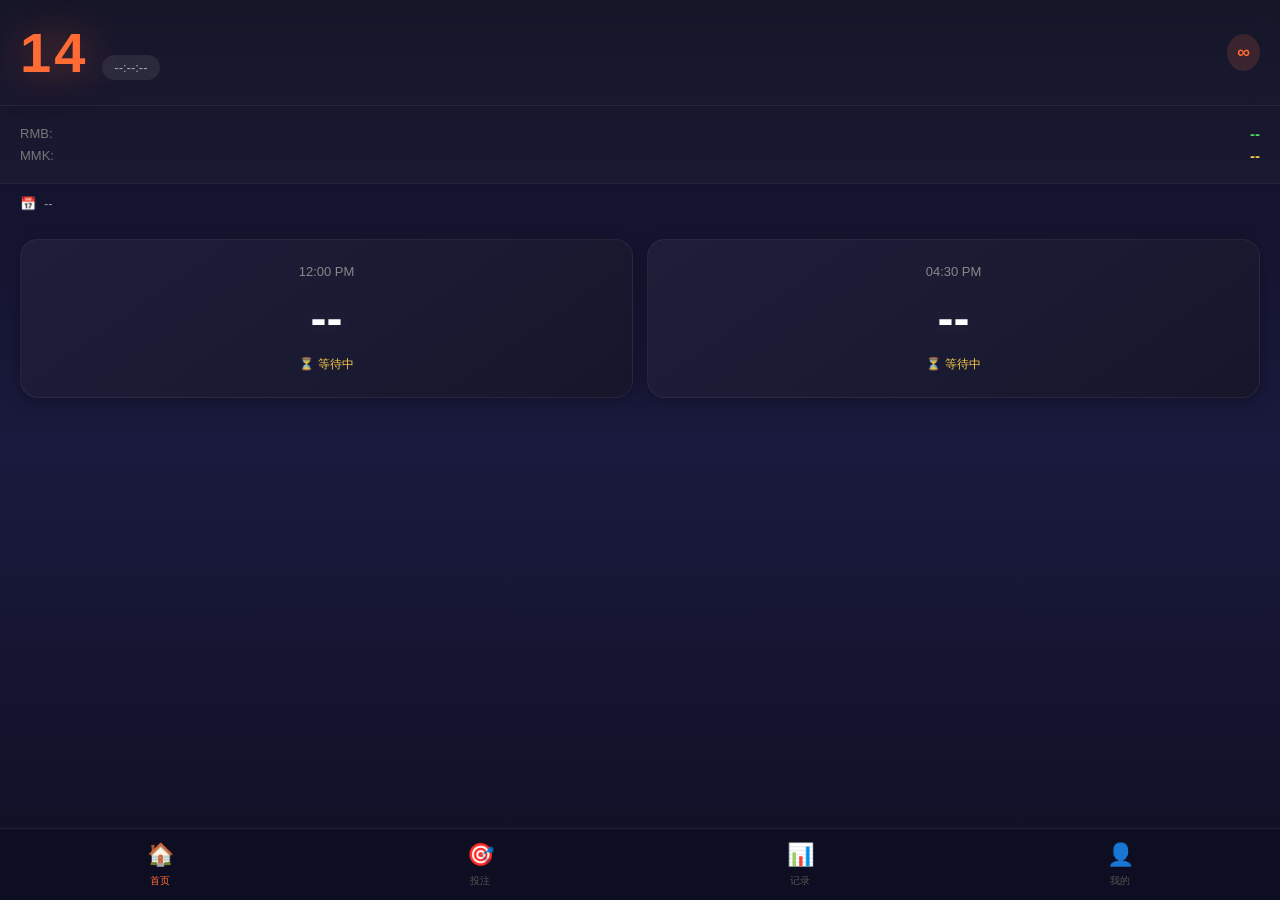
<file: index.html>
<!DOCTYPE html>
<html lang="zh-CN">
<head>
<meta charset="UTF-8">
<meta name="viewport" content="width=device-width, initial-scale=1.0, user-scalable=no">
<title>财神2D</title>
<style>
* { margin:0; padding:0; box-sizing: border-box; -webkit-tap-highlight-color: transparent; }

body {
  font-family: -apple-system, BlinkMacSystemFont, "PingFang SC", "Helvetica Neue", sans-serif;
  background: linear-gradient(180deg, #0f0f23 0%, #1a1a3e 50%, #0f0f23 100%);
  color: #fff;
  min-height: 100vh;
  padding-bottom: 90px;
  overflow-x: hidden;
}

.header {
  display: flex;
  justify-content: space-between;
  align-items: center;
  padding: 20px;
  background: rgba(255,255,255,0.03);
  backdrop-filter: blur(12px);
  border-bottom: 1px solid rgba(255,255,255,0.06);
  position: sticky;
  top: 0;
  z-index: 100;
}
.header-left { display: flex; align-items: baseline; gap: 14px; }
.main-number {
  font-size: 56px;
  font-weight: 900;
  color: #ff6b35;
  text-shadow: 0 0 40px rgba(255,107,53,0.5);
  letter-spacing: 3px;
  transition: all 0.4s;
}
.main-number.pop { animation: numPop 0.6s ease; }
@keyframes numPop {
  0% { transform: scale(1); }
  50% { transform: scale(1.35); color: #f7c948; }
  100% { transform: scale(1); }
}
.countdown {
  font-size: 13px;
  color: #aaa;
  background: rgba(255,255,255,0.08);
  padding: 5px 12px;
  border-radius: 20px;
  font-weight: 500;
}
.header-right { display: flex; align-items: center; gap: 10px; }
.icon-live { background: rgba(255,107,53,0.15); padding: 8px 10px; border-radius: 50%; font-size: 16px; }
.infinity { font-size: 18px; color: #ff6b35; font-weight: bold; }

.bet-info {
  padding: 14px 20px;
  background: rgba(255,255,255,0.02);
  border-bottom: 1px solid rgba(255,255,255,0.04);
}
.bet-row { display: flex; justify-content: space-between; align-items: center; margin: 5px 0; }
.bet-label { color: #777; font-size: 13px; }
.bet-value { font-size: 15px; font-weight: 600; }
.set-value { color: #4cd964; }
.val-value { color: #f7c948; }

.date-section {
  display: flex;
  align-items: center;
  gap: 8px;
  padding: 12px 20px;
  color: #999;
  font-size: 13px;
}

.session-grid {
  display: grid;
  grid-template-columns: 1fr 1fr;
  gap: 14px;
  padding: 16px 20px;
}
.session-card {
  background: linear-gradient(145deg, #1e1e3a, #16162b);
  border-radius: 18px;
  padding: 24px 16px;
  text-align: center;
  box-shadow: 0 4px 20px rgba(0,0,0,0.3);
  border: 1px solid rgba(255,255,255,0.06);
  transition: transform 0.3s;
}
.session-card:hover { transform: translateY(-3px); }
.session-time { font-size: 13px; color: #888; margin-bottom: 12px; font-weight: 500; }
.session-number {
  font-size: 48px;
  font-weight: 900;
  color: #fff;
  text-shadow: 0 0 20px rgba(255,255,255,0.15);
  transition: color 0.3s;
}
.session-number.drawn { color: #ff6b35; text-shadow: 0 0 25px rgba(255,107,53,0.6); }
.session-status { font-size: 12px; margin-top: 10px; color: #4cd964; font-weight: 500; }
.session-status.waiting { color: #f7c948; }

.result-banner {
  display: none;
  background: linear-gradient(135deg, #ff6b35, #f7c948);
  color: #fff;
  text-align: center;
  padding: 14px 20px;
  font-size: 16px;
  font-weight: bold;
  border-radius: 14px;
  margin: 10px 20px;
  box-shadow: 0 4px 25px rgba(255,107,53,0.4);
}
.result-banner.show { display: block; animation: bannerIn 0.5s ease; }
@keyframes bannerIn {
  0% { transform: scale(0.85); opacity: 0; }
  100% { transform: scale(1); opacity: 1; }
}

.balance-bar {
  display: none;
  justify-content: space-between;
  align-items: center;
  background: rgba(255,255,255,0.05);
  backdrop-filter: blur(10px);
  color: #fff;
  padding: 12px 20px;
  font-size: 14px;
  border-radius: 12px;
  margin: 10px 20px;
  border: 1px solid rgba(255,255,255,0.08);
}
.balance-bar b { color: #ff6b35; font-size: 16px; }

.ad-overlay {
  display: none;
  position: fixed;
  inset: 0;
  background: rgba(0,0,0,0.75);
  backdrop-filter: blur(6px);
  z-index: 9998;
  align-items: center;
  justify-content: center;
  padding: 20px;
}
.ad-overlay.show { display: flex; animation: fadeIn 0.3s ease; }
@keyframes fadeIn { from { opacity: 0; } to { opacity: 1; } }
.ad-content {
  background: linear-gradient(180deg, #1e1e3a, #16162b);
  border-radius: 24px;
  padding: 36px 30px;
  max-width: 400px;
  width: 100%;
  text-align: center;
  border: 1px solid rgba(255,255,255,0.1);
  box-shadow: 0 25px 70px rgba(0,0,0,0.6);
  animation: popIn 0.4s ease;
}
@keyframes popIn { from { transform: scale(0.9); opacity: 0; } to { transform: scale(1); opacity: 1; } }
.ad-content h3 { color: #ff6b35; margin-bottom: 14px; font-size: 22px; }
.ad-content p { color: #ccc; line-height: 1.7; margin-bottom: 24px; font-size: 14px; }
.ad-content button {
  background: linear-gradient(135deg, #ff6b35, #f7c948);
  color: #fff;
  border: none;
  padding: 14px 40px;
  border-radius: 14px;
  font-size: 15px;
  cursor: pointer;
  font-weight: 600;
  box-shadow: 0 4px 15px rgba(255,107,53,0.3);
}

.marquee {
  display: none;
  background: rgba(255,107,53,0.08);
  border: 1px solid rgba(255,107,53,0.15);
  color: #ff6b35;
  padding: 10px 16px;
  font-size: 13px;
  overflow: hidden;
  white-space: nowrap;
  margin: 0 20px 10px;
  border-radius: 10px;
}
.marquee.show { display: block; }
.marquee span { display: inline-block; animation: scroll 18s linear infinite; font-weight: 500; }
@keyframes scroll { 0% { transform: translateX(100%); } 100% { transform: translateX(-100%); } }

.bottom-nav {
  position: fixed;
  bottom: 0; left: 0; right: 0;
  height: 72px;
  background: rgba(15,15,35,0.95);
  backdrop-filter: blur(20px);
  display: flex;
  justify-content: space-around;
  align-items: center;
  border-top: 1px solid rgba(255,255,255,0.08);
  z-index: 1000;
  padding-bottom: env(safe-area-inset-bottom);
}
.nav-item {
  display: flex;
  flex-direction: column;
  align-items: center;
  gap: 4px;
  color: #555;
  font-size: 10px;
  cursor: pointer;
  padding: 8px 0;
  flex: 1;
  transition: color 0.3s;
}
.nav-item.active { color: #ff6b35; }
.nav-icon { font-size: 22px; margin-bottom: 2px; }

.modal-overlay {
  display: none;
  position: fixed;
  inset: 0;
  background: rgba(0,0,0,0.75);
  backdrop-filter: blur(6px);
  z-index: 2000;
  align-items: center;
  justify-content: center;
  padding: 20px;
}
.modal-overlay.show { display: flex; animation: fadeIn 0.25s ease; }
.modal-content {
  background: linear-gradient(180deg, #1e1e3a, #16162b);
  border-radius: 24px;
  width: 100%;
  max-width: 440px;
  max-height: 88vh;
  overflow-y: auto;
  box-shadow: 0 25px 70px rgba(0,0,0,0.6);
  border: 1px solid rgba(255,255,255,0.1);
  animation: popIn 0.3s ease;
}
.modal-header {
  display: flex;
  justify-content: space-between;
  align-items: center;
  padding: 20px 24px;
  border-bottom: 1px solid rgba(255,255,255,0.06);
}
.modal-header h3 { font-size: 18px; color: #fff; }
.modal-close { font-size: 24px; color: #888; cursor: pointer; padding: 4px 8px; line-height: 1; }
.modal-close:hover { color: #fff; }
.modal-body { padding: 24px; }
.modal-row { margin-bottom: 18px; }
.modal-row label { display: block; font-size: 13px; color: #999; margin-bottom: 8px; font-weight: 500; }
.modal-row input, .modal-row select {
  width: 100%;
  padding: 13px 16px;
  border-radius: 14px;
  border: 1px solid rgba(255,255,255,0.1);
  background: rgba(255,255,255,0.04);
  color: #fff;
  font-size: 15px;
  outline: none;
  transition: border-color 0.3s;
}
.modal-row input:focus, .modal-row select:focus { border-color: #ff6b35; background: rgba(255,107,53,0.05); }
.modal-footer { display: flex; gap: 12px; padding: 0 24px 24px; }
.btn-cancel, .btn-confirm {
  flex: 1; padding: 15px;
  border-radius: 14px; border: none;
  font-size: 16px; font-weight: 600;
  cursor: pointer; transition: all 0.3s;
}
.btn-cancel { background: rgba(255,255,255,0.06); color: #ccc; }
.btn-cancel:hover { background: rgba(255,255,255,0.1); }
.btn-confirm { background: linear-gradient(135deg, #ff6b35, #f7c948); color: #fff; box-shadow: 0 4px 18px rgba(255,107,53,0.35); }
.btn-confirm:active { transform: scale(0.97); }
.btn-confirm:disabled { opacity: 0.5; cursor: not-allowed; }

.number-grid {
  display: grid;
  grid-template-columns: repeat(10, 1fr);
  gap: 6px;
  max-height: 280px;
  overflow-y: auto;
  padding: 10px;
  background: rgba(0,0,0,0.25);
  border-radius: 14px;
}
.number-cell {
  aspect-ratio: 1;
  display: flex;
  align-items: center;
  justify-content: center;
  background: rgba(255,255,255,0.04);
  border-radius: 10px;
  font-size: 13px;
  font-weight: 600;
  cursor: pointer;
  transition: all 0.2s;
  border: 1px solid transparent;
  color: #ccc;
}
.number-cell:hover { background: rgba(255,255,255,0.08); color: #fff; }
.number-cell.selected {
  background: linear-gradient(135deg, #ff6b35, #f7c948);
  color: #fff;
  transform: scale(1.08);
  box-shadow: 0 0 18px rgba(255,107,53,0.5);
  border-color: rgba(255,255,255,0.2);
}
.number-grid::-webkit-scrollbar { width: 4px; }
.number-grid::-webkit-scrollbar-thumb { background: rgba(255,255,255,0.15); border-radius: 4px; }

.selected-tags {
  display: flex;
  flex-wrap: wrap;
  gap: 6px;
  margin-bottom: 12px;
  min-height: 28px;
}
.selected-tag {
  background: linear-gradient(135deg, #ff6b35, #f7c948);
  color: #fff;
  padding: 4px 10px;
  border-radius: 8px;
  font-size: 12px;
  font-weight: 600;
  display: flex;
  align-items: center;
  gap: 4px;
}
.selected-tag .x { cursor: pointer; opacity: 0.8; }
.selected-tag .x:hover { opacity: 1; }

.me-page {
  display: none;
  position: fixed;
  inset: 0;
  background: linear-gradient(180deg, #0f0f23 0%, #1a1a3e 100%);
  z-index: 1500;
  padding: 20px;
  overflow-y: auto;
  padding-bottom: 100px;
}
.me-header {
  display: flex;
  align-items: center;
  gap: 14px;
  margin-bottom: 24px;
  position: sticky;
  top: 0;
  background: linear-gradient(180deg, #0f0f23, rgba(15,15,35,0.9));
  padding: 10px 0;
  z-index: 10;
}
.back-btn { font-size: 24px; cursor: pointer; color: #ccc; padding: 4px 8px; }
.back-btn:hover { color: #fff; }
.me-title { font-size: 20px; font-weight: 600; }

.auth-tabs { display: flex; gap: 0; margin-bottom: 24px; border-bottom: 1px solid rgba(255,255,255,0.08); }
.auth-tab { flex: 1; padding: 14px; text-align: center; cursor: pointer; color: #777; font-size: 15px; border-bottom: 2px solid transparent; transition: all 0.3s; font-weight: 500; }
.auth-tab.active { color: #ff6b35; border-bottom-color: #ff6b35; font-weight: 600; }
.auth-form { padding: 0 4px; }
.auth-form input {
  width: 100%;
  padding: 14px 16px;
  border-radius: 14px;
  border: 1px solid rgba(255,255,255,0.1);
  background: rgba(255,255,255,0.04);
  color: #fff;
  font-size: 15px;
  margin-bottom: 14px;
  outline: none;
}
.auth-form input:focus { border-color: #ff6b35; }
.auth-form button {
  width: 100%;
  padding: 15px;
  border-radius: 14px;
  border: none;
  font-size: 16px;
  font-weight: 600;
  cursor: pointer;
  margin-bottom: 12px;
  transition: all 0.3s;
}
.btn-primary { background: linear-gradient(135deg, #ff6b35, #f7c948); color: #fff; box-shadow: 0 4px 18px rgba(255,107,53,0.3); }
.btn-secondary { background: rgba(255,255,255,0.06); color: #ccc; }

.account-info { padding: 20px 4px; }
.account-row { display: flex; justify-content: space-between; align-items: center; padding: 14px 0; border-bottom: 1px solid rgba(255,255,255,0.05); }
.account-row:last-child { border-bottom: none; }
.account-row label { color: #888; font-size: 14px; }
.account-row span { font-size: 15px; font-weight: 600; color: #fff; }
.account-row span.hl { color: #ff6b35; font-size: 17px; }

.section-title { font-size: 14px; color: #ccc; margin: 16px 4px 10px; font-weight: 500; }
.bet-list { max-height: 350px; overflow-y: auto; padding: 0 4px; }
.bet-item { display: flex; justify-content: space-between; align-items: center; padding: 14px 8px; border-bottom: 1px solid rgba(255,255,255,0.05); }
.bet-item:last-child { border-bottom: none; }
.bet-info-left { display: flex; flex-direction: column; gap: 3px; }
.bet-num { font-size: 20px; font-weight: 800; color: #ff6b35; }
.bet-meta { font-size: 11px; color: #666; }
.bet-info-right { text-align: right; }
.bet-amount { font-size: 14px; color: #ccc; font-weight: 500; }
.bet-status { font-size: 11px; margin-top: 3px; font-weight: 500; }
.bet-status.won { color: #4cd964; }
.bet-status.lost { color: #666; }
.bet-status.pending { color: #f7c948; }

.report-grid { display: grid; grid-template-columns: 1fr 1fr; gap: 10px; margin-top: 16px; }
.report-card { background: rgba(255,255,255,0.04); border-radius: 12px; padding: 14px; text-align: center; border: 1px solid rgba(255,255,255,0.05); }
.report-card .rc-label { font-size: 11px; color: #777; margin-bottom: 6px; }
.report-card .rc-value { font-size: 20px; font-weight: 800; }
.report-card.orange .rc-value { color: #ff6b35; }
.report-card.green .rc-value { color: #4cd964; }
.report-card.gold .rc-value { color: #f7c948; }
.report-card.red .rc-value { color: #ff4757; }
.report-card.blue .rc-value { color: #1e90ff; }

.history-list { max-height: 450px; overflow-y: auto; padding: 0 4px; }
.history-item { display: flex; justify-content: space-between; align-items: center; padding: 16px 8px; border-bottom: 1px solid rgba(255,255,255,0.05); }
.history-item:last-child { border-bottom: none; }
.history-date { font-size: 14px; color: #ccc; font-weight: 500; }
.history-session { font-size: 11px; color: #666; margin-top: 3px; }
.history-number { font-size: 26px; font-weight: 900; color: #ff6b35; background: rgba(255,107,53,0.1); width: 52px; height: 52px; border-radius: 50%; display: flex; align-items: center; justify-content: center; }

.toast {
  position: fixed;
  bottom: 90px;
  left: 50%;
  transform: translateX(-50%) translateY(20px);
  background: rgba(0,0,0,0.9);
  color: #fff;
  padding: 14px 28px;
  border-radius: 30px;
  font-size: 14px;
  z-index: 9999;
  opacity: 0;
  transition: all 0.35s;
  pointer-events: none;
  white-space: nowrap;
  font-weight: 500;
  box-shadow: 0 4px 20px rgba(0,0,0,0.4);
}
.toast.show { opacity: 1; transform: translateX(-50%) translateY(0); }
.toast.ok { background: #2ed573; }
.toast.err { background: #ff4757; }
.toast.info { background: #1e90ff; }

.empty-state { text-align: center; padding: 40px 20px; color: #555; }
.empty-state .es-icon { font-size: 40px; margin-bottom: 12px; opacity: 0.5; }
.empty-state .es-text { font-size: 14px; }

::-webkit-scrollbar { width: 4px; }
::-webkit-scrollbar-thumb { background: rgba(255,255,255,0.15); border-radius: 4px; }
::-webkit-scrollbar-thumb:hover { background: rgba(255,255,255,0.25); }

@media (max-width: 375px) {
  .main-number { font-size: 44px; }
  .session-number { font-size: 40px; }
  .number-grid { grid-template-columns: repeat(8, 1fr); }
  .report-grid { grid-template-columns: 1fr 1fr; }
}
</style>
</head>
<body>

<div id="homePage">
  <div class="header">
    <div class="header-left">
      <div class="main-number" id="currentNumber">--</div>
      <div class="countdown" id="countdown">--:--:--</div>
    </div>
    <div class="header-right">
      <div class="icon-live"><span class="infinity">&#8734;</span></div>
    </div>
  </div>

  <!-- ✅ SET→RMB / VAL→MMK -->
  <div class="bet-info">
    <div class="bet-row"><span class="bet-label">RMB:</span><span class="bet-value set-value" id="setValue">--</span></div>
    <div class="bet-row"><span class="bet-label">MMK:</span><span class="bet-value val-value" id="valValue">--</span></div>
  </div>

  <div class="date-section"><span>&#128197;</span><span id="currentDate">--</span></div>

  <div class="session-grid">
    <div class="session-card" id="card1">
      <div class="session-time">12:00 PM</div>
      <div class="session-number" id="s1Num">--</div>
      <div class="session-status waiting" id="s1Status">&#9203; 等待中</div>
    </div>
    <div class="session-card" id="card2">
      <div class="session-time">04:30 PM</div>
      <div class="session-number" id="s2Num">--</div>
      <div class="session-status waiting" id="s2Status">&#9203; 等待中</div>
    </div>
  </div>

  <div class="result-banner" id="resultBanner"><span id="resultText"></span></div>
  <div class="marquee" id="marquee"><span id="marqueeText"></span></div>

  <div class="balance-bar" id="balanceBar">
    <span>余额: &#165;<b id="balanceValue">0</b></span>
    <span>总投注: &#165;<b id="totalBetValue">0</b></span>
  </div>

  <div class="ad-overlay" id="adOverlay">
    <div class="ad-content">
      <h3 id="adTitle"></h3>
      <p id="adContent"></p>
      <button onclick="closeAd()">我知道了</button>
    </div>
  </div>
</div>

<div class="me-page" id="mePage">
  <div class="me-header">
    <span class="back-btn" onclick="hideMe()">&#8592;</span>
    <span class="me-title">&#128100; 我的账户</span>
    <span style="width:24px;"></span>
  </div>
  <div id="mePageBody"></div>
</div>

<div class="modal-overlay" id="betModal">
  <div class="modal-content">
    <div class="modal-header">
      <h3>&#127919; 投注（可多选号码）</h3>
      <span class="modal-close" onclick="closeModal('betModal')">&#10005;</span>
    </div>
    <div class="modal-body">
      <div class="modal-row">
        <label>已选号码（点击格子选择/取消）</label>
        <div class="selected-tags" id="selectedTags"></div>
        <div class="number-grid" id="numberGrid">
<div class="number-cell" onclick="toggleNum('00',this)">00</div>
<div class="number-cell" onclick="toggleNum('01',this)">01</div>
<div class="number-cell" onclick="toggleNum('02',this)">02</div>
<div class="number-cell" onclick="toggleNum('03',this)">03</div>
<div class="number-cell" onclick="toggleNum('04',this)">04</div>
<div class="number-cell" onclick="toggleNum('05',this)">05</div>
<div class="number-cell" onclick="toggleNum('06',this)">06</div>
<div class="number-cell" onclick="toggleNum('07',this)">07</div>
<div class="number-cell" onclick="toggleNum('08',this)">08</div>
<div class="number-cell" onclick="toggleNum('09',this)">09</div>
<div class="number-cell" onclick="toggleNum('10',this)">10</div>
<div class="number-cell" onclick="toggleNum('11',this)">11</div>
<div class="number-cell" onclick="toggleNum('12',this)">12</div>
<div class="number-cell" onclick="toggleNum('13',this)">13</div>
<div class="number-cell" onclick="toggleNum('14',this)">14</div>
<div class="number-cell" onclick="toggleNum('15',this)">15</div>
<div class="number-cell" onclick="toggleNum('16',this)">16</div>
<div class="number-cell" onclick="toggleNum('17',this)">17</div>
<div class="number-cell" onclick="toggleNum('18',this)">18</div>
<div class="number-cell" onclick="toggleNum('19',this)">19</div>
<div class="number-cell" onclick="toggleNum('20',this)">20</div>
<div class="number-cell" onclick="toggleNum('21',this)">21</div>
<div class="number-cell" onclick="toggleNum('22',this)">22</div>
<div class="number-cell" onclick="toggleNum('23',this)">23</div>
<div class="number-cell" onclick="toggleNum('24',this)">24</div>
<div class="number-cell" onclick="toggleNum('25',this)">25</div>
<div class="number-cell" onclick="toggleNum('26',this)">26</div>
<div class="number-cell" onclick="toggleNum('27',this)">27</div>
<div class="number-cell" onclick="toggleNum('28',this)">28</div>
<div class="number-cell" onclick="toggleNum('29',this)">29</div>
<div class="number-cell" onclick="toggleNum('30',this)">30</div>
<div class="number-cell" onclick="toggleNum('31',this)">31</div>
<div class="number-cell" onclick="toggleNum('32',this)">32</div>
<div class="number-cell" onclick="toggleNum('33',this)">33</div>
<div class="number-cell" onclick="toggleNum('34',this)">34</div>
<div class="number-cell" onclick="toggleNum('35',this)">35</div>
<div class="number-cell" onclick="toggleNum('36',this)">36</div>
<div class="number-cell" onclick="toggleNum('37',this)">37</div>
<div class="number-cell" onclick="toggleNum('38',this)">38</div>
<div class="number-cell" onclick="toggleNum('39',this)">39</div>
<div class="number-cell" onclick="toggleNum('40',this)">40</div>
<div class="number-cell" onclick="toggleNum('41',this)">41</div>
<div class="number-cell" onclick="toggleNum('42',this)">42</div>
<div class="number-cell" onclick="toggleNum('43',this)">43</div>
<div class="number-cell" onclick="toggleNum('44',this)">44</div>
<div class="number-cell" onclick="toggleNum('45',this)">45</div>
<div class="number-cell" onclick="toggleNum('46',this)">46</div>
<div class="number-cell" onclick="toggleNum('47',this)">47</div>
<div class="number-cell" onclick="toggleNum('48',this)">48</div>
<div class="number-cell" onclick="toggleNum('49',this)">49</div>
<div class="number-cell" onclick="toggleNum('50',this)">50</div>
<div class="number-cell" onclick="toggleNum('51',this)">51</div>
<div class="number-cell" onclick="toggleNum('52',this)">52</div>
<div class="number-cell" onclick="toggleNum('53',this)">53</div>
<div class="number-cell" onclick="toggleNum('54',this)">54</div>
<div class="number-cell" onclick="toggleNum('55',this)">55</div>
<div class="number-cell" onclick="toggleNum('56',this)">56</div>
<div class="number-cell" onclick="toggleNum('57',this)">57</div>
<div class="number-cell" onclick="toggleNum('58',this)">58</div>
<div class="number-cell" onclick="toggleNum('59',this)">59</div>
<div class="number-cell" onclick="toggleNum('60',this)">60</div>
<div class="number-cell" onclick="toggleNum('61',this)">61</div>
<div class="number-cell" onclick="toggleNum('62',this)">62</div>
<div class="number-cell" onclick="toggleNum('63',this)">63</div>
<div class="number-cell" onclick="toggleNum('64',this)">64</div>
<div class="number-cell" onclick="toggleNum('65',this)">65</div>
<div class="number-cell" onclick="toggleNum('66',this)">66</div>
<div class="number-cell" onclick="toggleNum('67',this)">67</div>
<div class="number-cell" onclick="toggleNum('68',this)">68</div>
<div class="number-cell" onclick="toggleNum('69',this)">69</div>
<div class="number-cell" onclick="toggleNum('70',this)">70</div>
<div class="number-cell" onclick="toggleNum('71',this)">71</div>
<div class="number-cell" onclick="toggleNum('72',this)">72</div>
<div class="number-cell" onclick="toggleNum('73',this)">73</div>
<div class="number-cell" onclick="toggleNum('74',this)">74</div>
<div class="number-cell" onclick="toggleNum('75',this)">75</div>
<div class="number-cell" onclick="toggleNum('76',this)">76</div>
<div class="number-cell" onclick="toggleNum('77',this)">77</div>
<div class="number-cell" onclick="toggleNum('78',this)">78</div>
<div class="number-cell" onclick="toggleNum('79',this)">79</div>
<div class="number-cell" onclick="toggleNum('80',this)">80</div>
<div class="number-cell" onclick="toggleNum('81',this)">81</div>
<div class="number-cell" onclick="toggleNum('82',this)">82</div>
<div class="number-cell" onclick="toggleNum('83',this)">83</div>
<div class="number-cell" onclick="toggleNum('84',this)">84</div>
<div class="number-cell" onclick="toggleNum('85',this)">85</div>
<div class="number-cell" onclick="toggleNum('66',this)">66</div>
<div class="number-cell" onclick="toggleNum('87',this)">87</div>
<div class="number-cell" onclick="toggleNum('88',this)">88</div>
<div class="number-cell" onclick="toggleNum('89',this)">89</div>
<div class="number-cell" onclick="toggleNum('90',this)">90</div>
<div class="number-cell" onclick="toggleNum('91',this)">91</div>
<div class="number-cell" onclick="toggleNum('92',this)">92</div>
<div class="number-cell" onclick="toggleNum('93',this)">93</div>
<div class="number-cell" onclick="toggleNum('94',this)">94</div>
<div class="number-cell" onclick="toggleNum('95',this)">95</div>
<div class="number-cell" onclick="toggleNum('96',this)">96</div>
<div class="number-cell" onclick="toggleNum('97',this)">97</div>
<div class="number-cell" onclick="toggleNum('98',this)">98</div>
<div class="number-cell" onclick="toggleNum('99',this)">99</div>
        </div>
      </div>
      <div class="modal-row">
        <label>每注金额（¥）</label>
        <input type="number" id="betAmount" placeholder="请输入每注金额" min="1" value="100" oninput="updateBetSummary()">
      </div>
      <div class="modal-row">
        <label>选择场次</label>
        <select id="betSession">
          <option value="12:00 PM">12:00 PM</option>
          <option value="04:30 PM">04:30 PM</option>
        </select>
      </div>
      <div class="modal-row" style="text-align:right;color:#ff6b35;font-size:13px;margin-bottom:0">
        已选 <b id="selectedCount">0</b> 个号码
        | 总投注: &#165;<b id="totalCost">0</b>
        | 余额: &#165;<b id="betBalanceHint">0</b>
      </div>
    </div>
    <div class="modal-footer">
      <button class="btn-cancel" onclick="closeModal('betModal')">取消</button>
      <button class="btn-confirm" id="confirmBet">确认投注</button>
    </div>
  </div>
</div>

<div class="modal-overlay" id="historyModal">
  <div class="modal-content">
    <div class="modal-header">
      <h3>&#128202; 开奖记录</h3>
      <span class="modal-close" onclick="closeModal('historyModal')">&#10005;</span>
    </div>
    <div class="modal-body">
      <div class="history-list" id="historyList"></div>
    </div>
  </div>
</div>

<div class="bottom-nav">
  <div class="nav-item active" data-tab="home"><span class="nav-icon">&#127968;</span><span>首页</span></div>
  <div class="nav-item" data-tab="bet"><span class="nav-icon">&#127919;</span><span>投注</span></div>
  <div class="nav-item" data-tab="history"><span class="nav-icon">&#128202;</span><span>记录</span></div>
  <div class="nav-item" data-tab="me"><span class="nav-icon">&#128100;</span><span>我的</span></div>
</div>

<div class="toast" id="toast"></div>

<script>
// ===== 全局配置 =====
var API = "https://miantong.pythonanywhere.com/api";

var username = localStorage.getItem("username") || null;
var lastNumber = null;
var selectedNumbers = [];

// ===== Toast =====
function toast(msg, type) {
  var t = document.getElementById("toast");
  t.textContent = msg;
  t.className = "toast show " + (type || "info");
  setTimeout(function() { t.className = "toast"; }, 2800);
}

// ===== 工具 =====
function formatNum(n) {
  if (n === null || n === undefined || n === "--") return "--";
  var num = parseInt(n);
  if (isNaN(num)) return "--";
  return (num < 10 ? "0" + num : "" + num);
}

function openModal(id) { document.getElementById(id).classList.add("show"); }
function closeModal(id) { document.getElementById(id).classList.remove("show"); }
function closeAd() { document.getElementById("adOverlay").classList.remove("show"); }

// ===== 余额 =====
function refreshBalance(cb) {
  if (!username) return;
  fetch(API + "/user/" + encodeURIComponent(username))
    .then(function(r) { return r.json(); })
    .then(function(r) {
      if (!r.success) return;
      document.getElementById("balanceValue").textContent = r.balance;
      document.getElementById("totalBetValue").textContent = r.totalBet || 0;
      var hint = document.getElementById("betBalanceHint");
      if (hint) hint.textContent = r.balance;
      if (cb) cb(r);
    });
}

// ===== 号码多选 =====
function toggleNum(num, cell) {
  if (!username) { toast("请先登录", "err"); showMe(); return; }
  if (selectedNumbers.indexOf(num) >= 0) {
    selectedNumbers = selectedNumbers.filter(function(n) { return n !== num; });
    cell.classList.remove("selected");
  } else {
    selectedNumbers.push(num);
    cell.classList.add("selected");
  }
  renderSelectedTags();
  updateBetSummary();
}

function renderSelectedTags() {
  var box = document.getElementById("selectedTags");
  if (selectedNumbers.length === 0) { box.innerHTML = ""; return; }
  box.innerHTML = selectedNumbers.map(function(n) {
    return '<span class="selected-tag">' + n + ' <span class="x" onclick="removeNum(\'' + n + '\')">&#10005;</span></span>';
  }).join("");
}

function removeNum(num) {
  selectedNumbers = selectedNumbers.filter(function(n) { return n !== num; });
  var cells = document.querySelectorAll(".number-cell");
  for (var i = 0; i < cells.length; i++) {
    if (cells[i].textContent === num) {
      cells[i].classList.remove("selected");
      break;
    }
  }
  renderSelectedTags();
  updateBetSummary();
}

function updateBetSummary() {
  var amt = parseFloat(document.getElementById("betAmount").value) || 0;
  var total = amt * selectedNumbers.length;
  document.getElementById("selectedCount").textContent = selectedNumbers.length;
  document.getElementById("totalCost").textContent = total;
}

// ===== 投注弹窗 =====
function showBetModal() {
  if (!username) { toast("请先登录", "err"); showMe(); return; }
  selectedNumbers = [];
  var cells = document.querySelectorAll(".number-cell");
  for (var i = 0; i < cells.length; i++) { cells[i].classList.remove("selected"); }
  renderSelectedTags();
  updateBetSummary();
  refreshBalance();
  openModal("betModal");
}

// ===== 投注提交 =====
document.getElementById("confirmBet").onclick = function() {
  var amt = parseFloat(document.getElementById("betAmount").value);
  var session = document.getElementById("betSession").value;
  if (selectedNumbers.length === 0) { toast("请选择至少一个号码", "err"); return; }
  if (!amt || amt <= 0) { toast("请输入有效金额", "err"); return; }

  var btn = this;
  btn.disabled = true;
  btn.textContent = "投注中...";

  fetch(API + "/user/" + encodeURIComponent(username))
    .then(function(r) { return r.json(); })
    .then(function(userData) {
      if (!userData.success) { toast("获取用户信息失败", "err"); return Promise.reject(); }
      var totalCost = amt * selectedNumbers.length;
      if (totalCost > userData.balance) { toast("余额不足", "err"); return Promise.reject(); }

      var promises = selectedNumbers.map(function(num) {
        return fetch(API + "/bet", {
          method: "POST",
          headers: { "Content-Type": "application/json" },
          body: JSON.stringify({ username: username, number: num, amount: amt, session: session })
        }).then(function(r) { return r.json(); });
      });
      return Promise.all(promises);
    })
    .then(function(results) {
      if (!results) return;
      var ok = results.filter(function(r) { return r.success; }).length;
      var cost = amt * ok;
      toast("✅ 投注成功 " + ok + " 注，共 ¥" + cost, "ok");
      closeModal("betModal");
      refreshBalance();
      if (document.getElementById("mePage").style.display === "block") {
        renderMePage();
      }
    })
    .catch(function() {})
    .finally(function() {
      btn.disabled = false;
      btn.textContent = "确认投注";
    });
};

// ===== 我的页面 =====
function showMe() {
  document.getElementById("homePage").style.display = "none";
  document.getElementById("mePage").style.display = "block";
  document.querySelectorAll(".nav-item").forEach(function(x) { x.classList.remove("active"); });
  document.querySelector('[data-tab="me"]').classList.add("active");

  if (!username) {
    document.getElementById("mePageBody").innerHTML = `
      <div class="auth-tabs">
        <div class="auth-tab active" onclick="switchAuth('login',this)">登录</div>
        <div class="auth-tab" onclick="switchAuth('register',this)">注册</div>
      </div>
      <div class="auth-form" id="loginForm">
        <input type="text" id="loginUsername" placeholder="用户名">
        <input type="password" id="loginPassword" placeholder="密码">
        <button class="btn-primary" onclick="doLogin()">登录</button>
      </div>
      <div class="auth-form" id="registerForm" style="display:none">
        <input type="text" id="regUsername" placeholder="用户名">
        <input type="password" id="regPassword" placeholder="密码（≥4位）">
        <button class="btn-primary" onclick="doRegister()">注册</button>
      </div>`;
  } else {
    renderMePage();
  }
}

function renderMePage() {
  fetch(API + "/user/" + encodeURIComponent(username))
    .then(function(r) { return r.json(); })
    .then(function(r) {
      if (!r.success) return;
      document.getElementById("mePageBody").innerHTML = `
        <div class="account-info">
          <div class="account-row"><label>用户名</label><span>${r.username}</span></div>
          <div class="account-row"><label>余额</label><span class="hl">¥${r.balance}</span></div>
          <div class="account-row"><label>总投注</label><span>¥${r.totalBet || 0}</span></div>
        </div>
        <div class="section-title">🎯 投注记录</div>
        <div class="bet-list" id="myBetList"></div>
        <div class="report-grid" id="myReport"></div>
        <button class="btn-cancel" style="width:100%;margin-top:24px;padding:15px;border-radius:14px;background:#ff4757;color:#fff;border:none;font-size:16px;font-weight:600;cursor:pointer" onclick="logout()">退出登录</button>`;

      var list = document.getElementById("myBetList");
      if (!r.bets || r.bets.length === 0) {
        list.innerHTML = '<div class="empty-state"><div class="es-icon">📄</div><div class="es-text">暂无投注记录</div></div>';
      } else {
        var html = "";
        r.bets.slice().reverse().forEach(function(b) {
          var st = b.status === "won" ? "✅ 中奖 +" + b.payout : b.status === "lost" ? "❌ 未中" : "⏳ 待开奖";
          html += '<div class="bet-item"><div class="bet-info-left"><span class="bet-num">' + formatNum(b.number) + '</span><span class="bet-meta">' + b.session + ' · ' + b.time + '</span></div><div class="bet-info-right"><div class="bet-amount">¥' + b.amount + '</div><div class="bet-status ' + b.status + '">' + st + '</div></div></div>';
        });
        list.innerHTML = html;
      }

      var s = r.stats || {};
      document.getElementById("myReport").innerHTML =
        '<div class="report-card orange"><div class="rc-label">🎲 投注次数</div><div class="rc-value">' + (s.count||0) + '</div></div>' +
        '<div class="report-card gold"><div class="rc-label">💰 投注金额</div><div class="rc-value">¥' + (s.amount||0) + '</div></div>' +
        '<div class="report-card green"><div class="rc-label">🏆 中奖次数</div><div class="rc-value">' + (s.won||0) + '</div></div>' +
        '<div class="report-card ' + ((s.profit||0)>=0?"green":"red") + '"><div class="rc-label">📊 总盈亏</div><div class="rc-value">' + ((s.profit||0)>=0?"+":"") + (s.profit||0) + '</div></div>';
    });
}

function hideMe() {
  document.getElementById("mePage").style.display = "none";
  document.getElementById("homePage").style.display = "block";
  document.querySelectorAll(".nav-item").forEach(function(x) { x.classList.remove("active"); });
  document.querySelector('[data-tab="home"]').classList.add("active");
}

function switchAuth(type, el) {
  document.querySelectorAll(".auth-tab").forEach(function(x) { x.classList.remove("active"); });
  el.classList.add("active");
  document.getElementById("loginForm").style.display = type === "login" ? "block" : "none";
  document.getElementById("registerForm").style.display = type === "register" ? "block" : "none";
}

// ===== 登录/注册 =====
function doLogin() {
  var u = document.getElementById("loginUsername").value;
  var p = document.getElementById("loginPassword").value;
  if (!u || !p) { toast("请输入用户名和密码", "err"); return; }
  fetch(API + "/login", {
    method: "POST",
    headers: { "Content-Type": "application/json" },
    body: JSON.stringify({ username: u, password: p })
  }).then(function(r) { return r.json(); }).then(function(d) {
    if (d.success) {
      username = d.username;
      localStorage.setItem("username", username);
      toast("登录成功", "ok");
      document.getElementById("balanceBar").style.display = "flex";
      refreshBalance();
      renderMePage();
      loadData();
    } else { toast(d.message || "登录失败", "err"); }
  });
}

function doRegister() {
  var u = document.getElementById("regUsername").value;
  var p = document.getElementById("regPassword").value;
  if (!u || !p) { toast("请输入用户名和密码", "err"); return; }
  if (p.length < 4) { toast("密码至少4位", "err"); return; }
  fetch(API + "/register", {
    method: "POST",
    headers: { "Content-Type": "application/json" },
    body: JSON.stringify({ username: u, password: p })
  }).then(function(r) { return r.json(); }).then(function(d) {
    if (d.success) { toast("注册成功，送 ¥10000", "ok"); doLoginAfterRegister(u, p); }
    else { toast(d.message || "注册失败", "err"); }
  });
}

function doLoginAfterRegister(u, p) {
  fetch(API + "/login", {
    method: "POST",
    headers: { "Content-Type": "application/json" },
    body: JSON.stringify({ username: u, password: p })
  }).then(function(r) { return r.json(); }).then(function(d) {
    if (d.success) {
      username = d.username;
      localStorage.setItem("username", username);
      document.getElementById("balanceBar").style.display = "flex";
      refreshBalance();
      renderMePage();
      loadData();
    }
  });
}

function logout() {
  username = null;
  localStorage.removeItem("username");
  toast("已退出登录", "info");
  showMe();
}

// ===== 数据加载 =====
function loadData() {
  fetch(API + "/data").then(function(r) { return r.json(); }).then(function(r) {
    if (!r.success) return;

    document.getElementById("currentNumber").textContent = formatNum(r.currentNumber);
    document.getElementById("setValue").textContent = r.set || "--";
    document.getElementById("valValue").textContent = r.val || "--";
    document.getElementById("currentDate").textContent = r.date || "--";

    var s1 = r.sessions["12:00 PM"] || {};
    var s2 = r.sessions["04:30 PM"] || {};
    document.getElementById("s1Num").textContent = formatNum(s1.number);
    document.getElementById("s2Num").textContent = formatNum(s2.number);
    document.getElementById("s1Status").textContent = s1.status === "closed" ? "✅ 已开奖" : "⏳ 等待中";
    document.getElementById("s2Status").textContent = s2.status === "closed" ? "✅ 已开奖" : "⏳ 等待中";

    if (username) {
      document.getElementById("balanceBar").style.display = "flex";
      refreshBalance();
    }

    if (r.ads && r.ads.marquee && r.ads.marquee.enabled) {
      document.getElementById("marquee").classList.add("show");
      document.getElementById("marqueeText").textContent = r.ads.marquee.content;
    }
  });
}

function loadHistory() {
  fetch(API + "/history").then(function(r) { return r.json(); }).then(function(r) {
    var list = document.getElementById("historyList");
    if (!r.history || r.history.length === 0) {
      list.innerHTML = '<div class="empty-state"><div class="es-icon">📄</div><div class="es-text">暂无记录</div></div>';
      return;
    }
    var html = "";
    r.history.forEach(function(h) {
      html += '<div class="history-item"><div><div class="history-date">' + h.date + '</div><div class="history-session">' + h.session + '</div></div><div class="history-number">' + formatNum(h.number) + '</div></div>';
    });
    list.innerHTML = html;
  });
}

// ===== 导航 =====
document.querySelectorAll(".nav-item").forEach(function(item) {
  item.onclick = function() {
    var tab = this.getAttribute("data-tab");
    if (tab === "bet") { showBetModal(); }
    else if (tab === "history") { loadHistory(); openModal("historyModal"); }
    else if (tab === "me") { showMe(); }
    else {
      document.getElementById("mePage").style.display = "none";
      document.getElementById("homePage").style.display = "block";
      document.querySelectorAll(".nav-item").forEach(function(x) { x.classList.remove("active"); });
      this.classList.add("active");
    }
  };
});

// ===== 启动 =====
loadData();
setInterval(loadData, 3000);

if (username) {
  document.getElementById("balanceBar").style.display = "flex";
  refreshBalance();
}
setInterval(function() { if (username) refreshBalance(); }, 5000);

/* ====================================================
   汇率驱动号码（1秒刷新 · 不影响后台）
   ==================================================== */
(function () {
  var rateRMB = 7.2531;
  var rateMMK = 2104.50;

  function fetchRates() {
    fetch("https://api.exchangerate.host/convert?from=USD&to=CNY")
      .then(function (r) { return r.json(); })
      .then(function (d) {
        if (d && d.success && d.result) {
          rateRMB = d.result;
          document.getElementById("setValue").textContent = rateRMB.toFixed(4);
        }
      });

    fetch("https://api.exchangerate.host/convert?from=USD&to=MMK")
      .then(function (r) { return r.json(); })
      .then(function (d) {
        if (d && d.success && d.result) {
          rateMMK = d.result;
          document.getElementById("valValue").textContent = Math.floor(rateMMK);
        }
      });
  }

  function updateNumberByRate() {
    var rmbStr = rateRMB.toFixed(4);
    var rmbLast = rmbStr.charAt(rmbStr.length - 1);

    var mmkStr = Math.floor(rateMMK).toString();
    var mmkLast = mmkStr.charAt(mmkStr.length - 1);

    var num = rmbLast + mmkLast;
    var el = document.getElementById("currentNumber");
    if (el.textContent !== num) {
      el.textContent = num;
      el.classList.remove("pop");
      void el.offsetWidth;
      el.classList.add("pop");
    }
  }

  fetchRates();
  updateNumberByRate();

  setInterval(fetchRates, 10000); // 汇率10秒更新
  setInterval(updateNumberByRate, 1000); // 号码1秒刷新
})();
</script>
</body>
</html>
</file>
